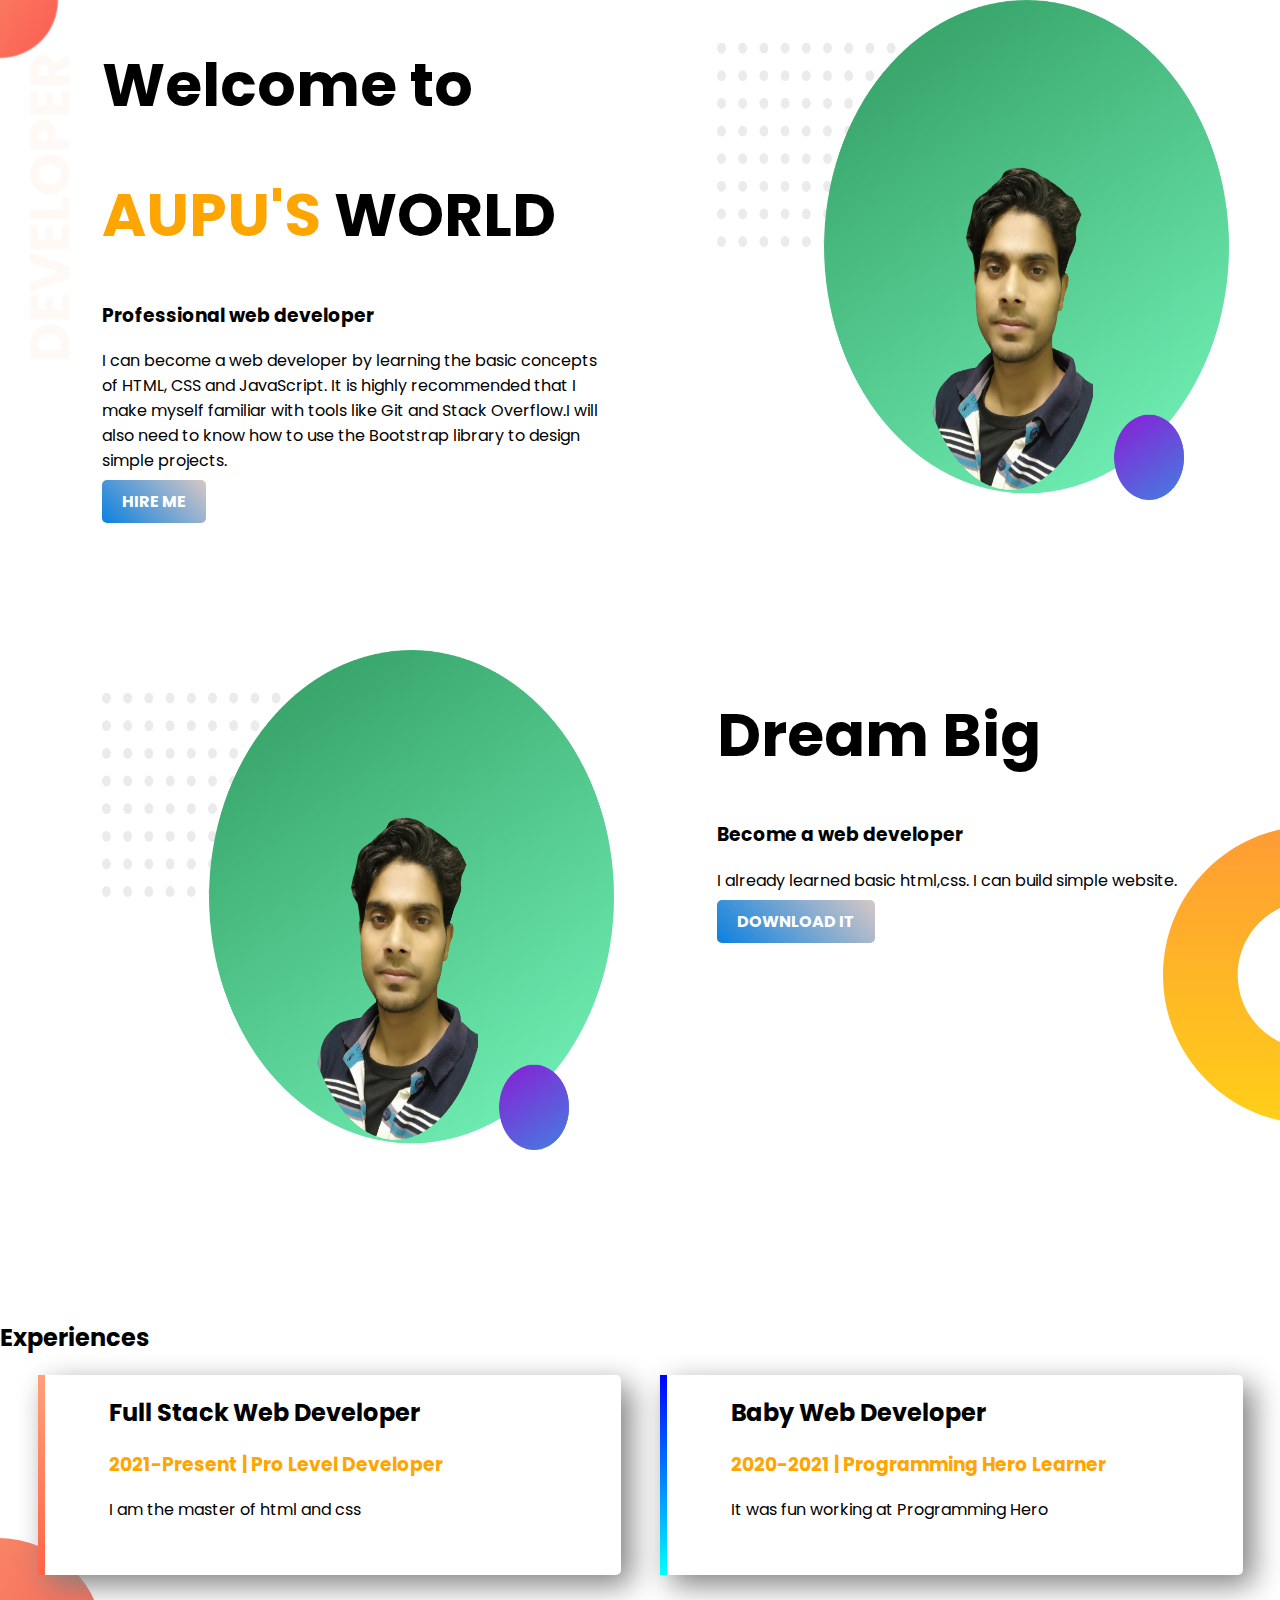
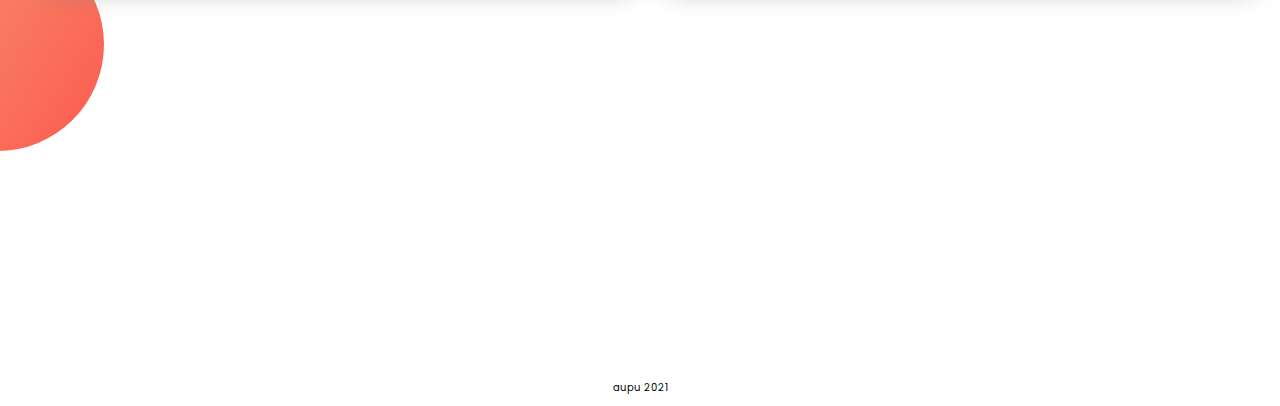
<file: index.html>
<!DOCTYPE html>
<html lang="en">
<head>
    <meta charset="UTF-8">
    <meta http-equiv="X-UA-Compatible" content="IE=edge">
    <meta name="viewport" content="width=device-width, initial-scale=1.0">
    <title>first development</title>
    <link href="https://fonts.googleapis.com/css2?family=Poppins:wght@200&display=swap" rel="stylesheet">
    <link rel="stylesheet" href="style.css">
</head>
<body>
    <section class="top">
        <div class="half-a">
            <h1>Welcome to</h1>
            <h1><span class="first">AUPU'S</span> WORLD</h1>
            <h3>Professional web developer</h3>
            <p>I can become a web developer by learning the basic concepts of HTML, CSS and JavaScript. It is highly recommended that I make myself familiar with tools like Git and Stack Overflow.I will also need to know how to use the Bootstrap library to design simple projects.</p>
            <a class="link" target="_blank" href="https://www.linkedin.com/in/khademulmowla/">HIRE ME</a>
        </div>
        <div class="half-a">
            <img src="images/im.png" alt="">
        </div>
        </section>
        <section class="bottom">
            <div class="half-a">
                <img src="images/im.png" alt="">
            </div>
            <div class="half-a">
                <h1>Dream Big</h1>
                <h3>Become a web developer</h3>
                <p>I already learned basic html,css. I can build simple website.</p>
                <a class="link" target="_blank"href="https://www.linkedin.com/in/khademulmowla/">DOWNLOAD IT</a>
            </div>
        </section>
        <section class="middle1">
            <h2>Experiences</h2>
            <div id="full"class="half-a bc-d">
                <h2>Full Stack Web Developer</h2>
                <h3 class="first">2021-Present | Pro Level Developer</h3>
                <p>I am the master of html and css</p>
            </div>
            <div id="baby"class="half-a bc-d">
                <h2>Baby Web Developer</h2>
                <h3 class="first">2020-2021 | Programming Hero Learner</h3>
                <p>It was fun working at Programming Hero</p>
            </div>
        </section>
        <footer>
            <p>aupu 2021</p>
        </footer>
        
</body>
</html>
</file>
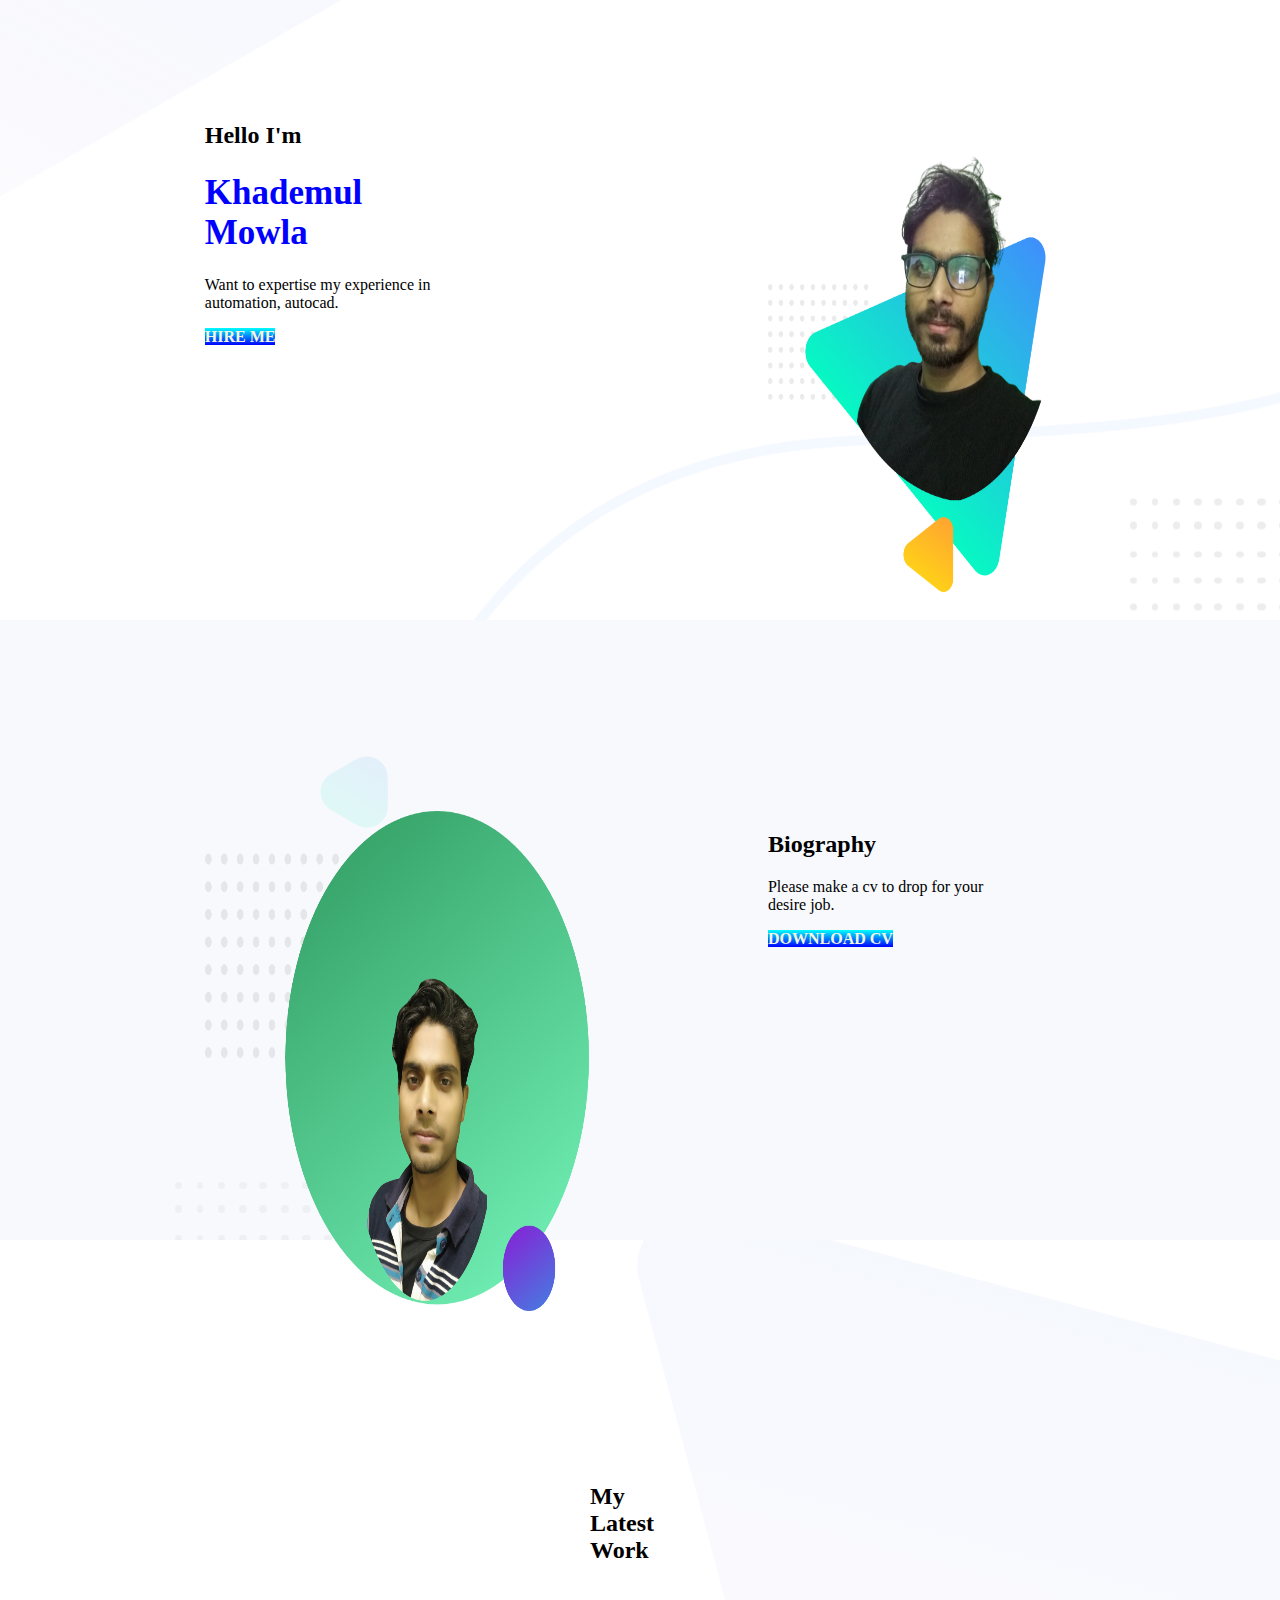
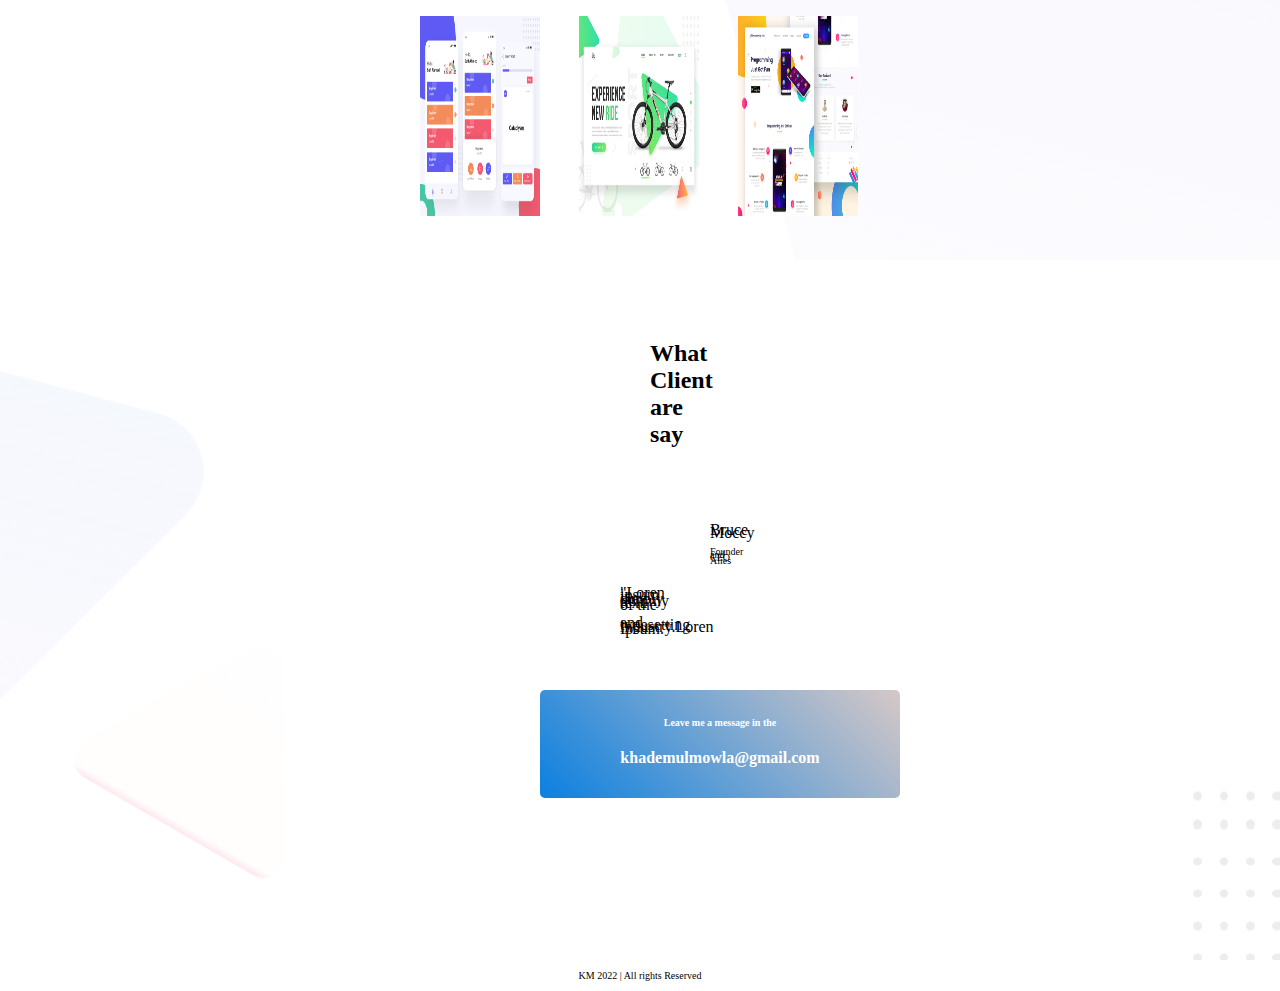
<file: index2.html>
<!DOCTYPE html>
<html lang="en">
<head>
    <meta charset="UTF-8">
    <meta http-equiv="X-UA-Compatible" content="IE=edge">
    <meta name="viewport" content="width=device-width, initial-scale=1.0">
    <title>Personal Web Site</title>
    <link rel="stylesheet" href="style2.css">
</head>
<body>
    <section class="top">
        <div class="a">
            <h2>Hello I'm </h2>
            <h1><span class="name">Khademul Mowla</span></h1>
            <p>Want to expertise my experience in automation, autocad.</p>
            <a class="link" target="_blank" href="https://www.linkedin.com/in/khademulmowla/">HIRE ME</a>
        </div>
        <div class="a">
            <img src="images/in.png" alt="">
        </div>
    </section>
    <div class="a">
        <img src="images/im.png" alt="">
    </div>
    <section class="middle">
    <div class="a">
        <h2>Biography</h2>
        <p>Please make a cv to drop for your desire job.</p>
        <a class="link" target="_blank" href="https://www.linkedin.com/in/khademulmowla/">DOWNLOAD CV</a>
    </div>
    </section>
    <section class="bottom">
             
        <div class="b">
            <h2 class="my-work" >My Latest Work</h2>
            <img class="im" src="images/work-1.png" alt="">
            <img class="im" src="images/work-2.jpg" alt="">
            <img class="im" src="images/work-3.jpg" alt="">
        </div>
    </section>
    <section class="end">
        <div>
            <h2 class="client">What Client are say</h2>
        </div>
        <div class="moccy" >
            <p class="bmfc">Bruce Moccy</p>
            <p class="bmfc ceo-f">Founder and CEO Alies</p>
        </div>
        <div class="bruce">
            <p>"Loren ipsum is simply dummy text of the</p>
            <p>and typesetting industry.Loren Ipsum."</p>
        </div>
        <div class="leave">
            <h5 class="message">Leave me a message in the</h5>
            <h4 class="mail">khademulmowla@gmail.com</h4>
        </div>
    </section>
    <footer>
        <p>KM 2022 | All rights Reserved</p>
    </footer>
    
</body>
</html>
</file>
<file: style.css>
body{
    margin: 0;
    font-family: 'Poppins', sans-serif;
}
h1{
    font-size: 60px;
}
.first{
    color: orange;
}
.half-a{
    width: 40%;
    float:left;
    margin-left: 3%;
    padding-left: 5%;
}
.half-a img{
    width: 100%;
    height: 500px;
}
.top{
    background-image:url("images/top-banner.png") ;
    background-repeat: no-repeat;
    
}
section{
    height: 500px;
   padding-bottom: 150px;
}
.link{
    text-decoration: none;
    background-image: linear-gradient(45deg,rgb(11, 128, 224),rgb(214, 200, 198));
    padding: 10px 20px;
    border-radius: 5px;
    color: white;
    font-weight:700;
}
.bottom{
    background-image: url(images/dream-bg.png);
    background-repeat: no-repeat;
    background-position: right;
}
.bc-d{
    box-shadow: 10px 10px 30px grey;
    border-radius: 5px;
    height: 40%;
    background-color: white;
}
.middle1{
    background-image: url(images/exp-bg.png);
    background-repeat: no-repeat;
    background-position: left;

}
#full{
    border-left: 7px solid;
    border-image: linear-gradient(180deg, lightsalmon,tomato);
    border-image-slice:1;
}
#baby{
    border-left:7px solid;
    border-image: linear-gradient(180deg,blue, cyan);
    border-image-slice:1;
}
footer p{
    text-align: center;
    font-size: 10px;

}
</file>
<file: style2.css>
body{
    margin: 0;
}
.a{
    width: 20%;
    float: left;
    margin-left: 8%;
    padding:8%;
}
h1{
    font-size: 35px;
}

.a img{
    width:150%;
    height: 500px;
}
.name{
    color:blue;
}
.link{
    text-decoration: none;
    background-image: linear-gradient(cyan,blue);
    color: beige;
    padding: 10px,20px;
    font-weight: 600;
    

}
.top{
    background-image: url(images/header.png);
    background-repeat: no-repeat;
    background-position: center;
   
}
section{
    height: 500px;
    padding-bottom:120px;
    
}
.middle{
    background-image: url(images/biography.png);
    background-repeat: no-repeat;
}
.im{
    width:25%;
    height:200px;
    margin-right:15px;
    margin-left: 20px;

}
.my-work{
    margin:50px 10px;
    padding:2px 180px;

}
.b{
    float: left;
    margin:1px 80px;
    padding:1% 25%;


}
.bottom{
    background-image: url(images/latest.png);
    background-repeat: no-repeat;
    background-position: right;
}
.client{
   margin:80px 650px;

}
h5{
    margin:
    
}
.bruce{
    line-height: 2px;
    margin:20px 620px;

}
.moccy{
    margin:30px 710px;

}
.bmfc{
    line-height:3px;
}
.ceo-f{
    font-size: 10px;
}
.leave{
    background-image: linear-gradient(45deg,rgb(11, 128, 224),rgb(214, 200, 198));
    border-radius: 5px;
    padding: 10px 20px;
    color: white;
    width:25%;
    margin: 60px 540px
}
.message{
    text-align: center;
    font-size: 10px;
}
.mail{
    text-align: center;
}
.end{
    background-image: url(images/footer.png);
    background-repeat: no-repeat;
    background-position: center;
}
footer{
    font-size: 10px;
    text-align: center;
}
</file>
